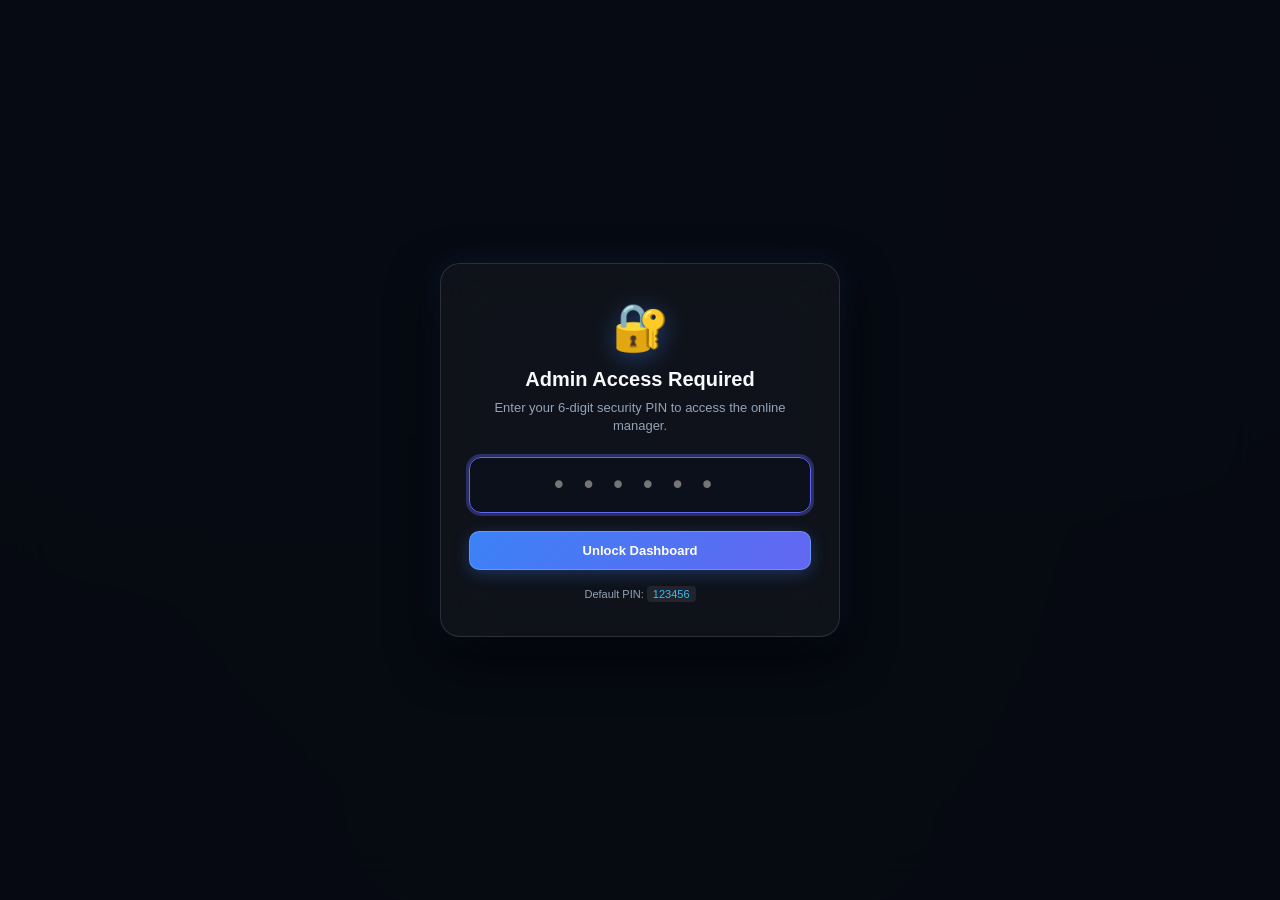
<file: index.html>
<!DOCTYPE html>
<html lang="en">
<head>
  <meta charset="UTF-8">
  <meta name="viewport" content="width=device-width, initial-scale=1.0">
  <title>Cloud License & User Manager</title>
  <link rel="icon" type="image/png" href="icons/icon48.png">
  <style>
    :root {
      --bg: #070a12;
      --card-bg: rgba(255, 255, 255, 0.035);
      --card-border: rgba(255, 255, 255, 0.08);
      --border-hover: rgba(255, 255, 255, 0.18);
      --accent: #3b82f6;
      --accent-gradient: linear-gradient(135deg, #3b82f6, #6366f1);
      --success-gradient: linear-gradient(135deg, #10b981, #059669);
      --danger-gradient: linear-gradient(135deg, #ef4444, #dc2626);
      --text: #f8fafc;
      --text-muted: #94a3b8;
      --success: #10b981;
      --danger: #ef4444;
      --warning: #f59e0b;
    }
    * {
      box-sizing: border-box;
      margin: 0;
      padding: 0;
      font-family: -apple-system, BlinkMacSystemFont, "Segoe UI", Roboto, Inter, Helvetica, Arial, sans-serif;
    }
    body {
      background-color: var(--bg);
      background-image: 
        radial-gradient(circle at 15% 15%, rgba(59, 130, 246, 0.15) 0%, transparent 50%),
        radial-gradient(circle at 85% 20%, rgba(99, 102, 241, 0.12) 0%, transparent 50%),
        radial-gradient(circle at 50% 85%, rgba(16, 185, 129, 0.08) 0%, transparent 50%);
      color: var(--text);
      min-height: 100vh;
      display: flex;
      flex-direction: column;
      padding: 24px 16px;
    }

    /* Lock Screen Overlay */
    #lock-screen {
      position: fixed;
      inset: 0;
      background: rgba(7, 10, 18, 0.94);
      backdrop-filter: blur(25px);
      -webkit-backdrop-filter: blur(25px);
      z-index: 9999;
      display: flex;
      align-items: center;
      justify-content: center;
      padding: 20px;
    }
    .lock-card {
      background: rgba(255, 255, 255, 0.04);
      backdrop-filter: blur(24px);
      -webkit-backdrop-filter: blur(24px);
      border: 1px solid rgba(255, 255, 255, 0.12);
      border-radius: 20px;
      padding: 36px 28px;
      width: 100%;
      max-width: 400px;
      text-align: center;
      box-shadow: 0 20px 50px rgba(0, 0, 0, 0.7), 0 0 30px rgba(59, 130, 246, 0.15);
    }
    .lock-icon {
      font-size: 46px;
      margin-bottom: 14px;
      display: inline-block;
      filter: drop-shadow(0 4px 12px rgba(59, 130, 246, 0.4));
    }
    .pin-input {
      letter-spacing: 14px;
      font-size: 26px;
      text-align: center;
      font-family: monospace;
      margin: 22px 0 18px 0;
      padding: 12px;
      width: 100%;
      background: rgba(11, 15, 25, 0.8);
      border: 1px solid rgba(255, 255, 255, 0.15);
      border-radius: 12px;
      color: #fff;
      outline: none;
      transition: all 0.25s ease;
    }
    .pin-input:focus {
      border-color: #6366f1;
      box-shadow: 0 0 0 3px rgba(99, 102, 241, 0.35);
    }

    /* Main Container */
    .container {
      max-width: 1400px;
      margin: 0 auto;
      width: 96%;
      padding: 0 12px;
      flex: 1;
    }

    header {
      display: flex;
      justify-content: space-between;
      align-items: center;
      margin-bottom: 24px;
      padding-bottom: 18px;
      border-bottom: 1px solid rgba(255, 255, 255, 0.08);
      flex-wrap: wrap;
      gap: 14px;
    }
    .header-title-wrap h1 {
      font-size: 24px;
      font-weight: 700;
      letter-spacing: -0.3px;
      display: flex;
      align-items: center;
      gap: 10px;
      background: linear-gradient(to right, #ffffff, #cbd5e1);
      -webkit-background-clip: text;
      -webkit-text-fill-color: transparent;
    }
    .subtitle {
      font-size: 13px;
      color: var(--text-muted);
      margin-top: 4px;
    }
    .header-actions {
      display: flex;
      align-items: center;
      gap: 10px;
      flex-wrap: wrap;
    }

    /* Cloud Target Banner - Ultra Modern */
    .cloud-target-bar {
      background: rgba(15, 23, 42, 0.65);
      backdrop-filter: blur(20px);
      -webkit-backdrop-filter: blur(20px);
      border: 1px solid rgba(255, 255, 255, 0.08);
      border-radius: 14px;
      padding: 12px 18px;
      margin-bottom: 24px;
      display: flex;
      justify-content: space-between;
      align-items: center;
      flex-wrap: wrap;
      gap: 12px;
      box-shadow: 0 4px 20px rgba(0, 0, 0, 0.25);
    }
    .cloud-target-left {
      display: flex;
      align-items: center;
      gap: 10px;
      flex-wrap: wrap;
      font-size: 13px;
    }
    .cloud-tag {
      display: inline-flex;
      align-items: center;
      gap: 6px;
      background: rgba(59, 130, 246, 0.15);
      color: #60a5fa;
      border: 1px solid rgba(59, 130, 246, 0.3);
      padding: 4px 10px;
      border-radius: 7px;
      font-size: 11px;
      font-weight: 700;
      text-transform: uppercase;
      letter-spacing: 0.5px;
    }
    .cloud-meta {
      color: #cbd5e1;
      font-size: 13px;
      display: flex;
      align-items: center;
      gap: 6px;
      flex-wrap: wrap;
    }
    .cloud-chip {
      background: rgba(255, 255, 255, 0.06);
      border: 1px solid rgba(255, 255, 255, 0.1);
      padding: 2px 8px;
      border-radius: 6px;
      color: #38bdf8;
      font-family: monospace;
      font-size: 12px;
    }

    /* Stats Row - Modern Glass */
    .stats-row {
      display: grid;
      grid-template-columns: repeat(auto-fit, minmax(220px, 1fr));
      gap: 16px;
      margin-bottom: 24px;
    }
    .stat-card {
      background: rgba(255, 255, 255, 0.035);
      backdrop-filter: blur(20px);
      -webkit-backdrop-filter: blur(20px);
      border: 1px solid rgba(255, 255, 255, 0.08);
      border-radius: 16px;
      padding: 18px 20px;
      box-shadow: 0 8px 30px rgba(0, 0, 0, 0.25);
      position: relative;
      overflow: hidden;
      transition: all 0.25s ease;
    }
    .stat-card:hover {
      border-color: rgba(255, 255, 255, 0.18);
      transform: translateY(-2px);
    }
    .stat-card::before {
      content: "";
      position: absolute;
      top: 0;
      left: 0;
      right: 0;
      height: 2px;
      background: var(--accent-gradient);
    }
    .stat-card.stat-success::before { background: var(--success-gradient); }
    .stat-card.stat-danger::before { background: var(--danger-gradient); }

    .stat-title {
      font-size: 11px;
      color: var(--text-muted);
      text-transform: uppercase;
      font-weight: 700;
      letter-spacing: 0.6px;
    }
    .stat-num {
      font-size: 28px;
      font-weight: 800;
      margin-top: 6px;
      letter-spacing: -0.5px;
    }
    .stat-num.active { color: #34d399; text-shadow: 0 0 20px rgba(52, 211, 153, 0.4); }
    .stat-num.expired { color: #f87171; text-shadow: 0 0 20px rgba(248, 113, 113, 0.4); }
    .stat-num.total { color: #60a5fa; text-shadow: 0 0 20px rgba(96, 165, 250, 0.4); }

    /* Layout Grid */
    .grid-2 {
      display: grid;
      grid-template-columns: 340px 1fr;
      gap: 22px;
    }
    @media (max-width: 980px) {
      .grid-2 { grid-template-columns: 1fr; }
    }

    /* Cards */
    .card {
      background: rgba(255, 255, 255, 0.035);
      backdrop-filter: blur(20px);
      -webkit-backdrop-filter: blur(20px);
      border: 1px solid rgba(255, 255, 255, 0.08);
      border-radius: 16px;
      padding: 22px;
      margin-bottom: 20px;
      box-shadow: 0 8px 32px rgba(0, 0, 0, 0.3);
    }
    .card-title {
      font-size: 15px;
      font-weight: 700;
      margin-bottom: 16px;
      display: flex;
      align-items: center;
      justify-content: space-between;
      color: #f1f5f9;
    }

    .form-group {
      margin-bottom: 16px;
    }
    label {
      display: block;
      font-size: 12px;
      font-weight: 600;
      color: #cbd5e1;
      margin-bottom: 6px;
    }
    input, select {
      width: 100%;
      background: rgba(11, 15, 25, 0.7);
      border: 1px solid rgba(255, 255, 255, 0.1);
      border-radius: 10px;
      padding: 11px 14px;
      color: #fff;
      font-size: 13px;
      outline: none;
      backdrop-filter: blur(10px);
      transition: all 0.2s ease;
    }
    input:focus, select:focus {
      border-color: #6366f1;
      box-shadow: 0 0 0 2px rgba(99, 102, 241, 0.3);
    }

    /* Modern Glass Buttons */
    .btn {
      background: var(--accent-gradient);
      color: #fff;
      border: 1px solid rgba(255, 255, 255, 0.2);
      padding: 11px 18px;
      border-radius: 10px;
      font-size: 13px;
      font-weight: 600;
      cursor: pointer;
      width: 100%;
      transition: all 0.2s cubic-bezier(0.4, 0, 0.2, 1);
      display: inline-flex;
      align-items: center;
      justify-content: center;
      gap: 8px;
      box-shadow: 0 4px 16px rgba(59, 130, 246, 0.3);
    }
    .btn:hover {
      box-shadow: 0 6px 22px rgba(59, 130, 246, 0.45);
      transform: translateY(-1px);
    }
    .btn:active { transform: translateY(0); }

    .btn-success {
      background: var(--success-gradient) !important;
      border-color: rgba(52, 211, 153, 0.3) !important;
      box-shadow: 0 4px 16px rgba(16, 185, 129, 0.3) !important;
    }
    .btn-success:hover {
      box-shadow: 0 6px 22px rgba(16, 185, 129, 0.45) !important;
    }

    .btn-secondary {
      background: rgba(255, 255, 255, 0.06) !important;
      color: #f1f5f9 !important;
      border: 1px solid rgba(255, 255, 255, 0.12) !important;
      box-shadow: none !important;
    }
    .btn-secondary:hover {
      background: rgba(255, 255, 255, 0.12) !important;
      border-color: rgba(255, 255, 255, 0.2) !important;
    }

    .btn-sm {
      padding: 6px 11px;
      font-size: 11px;
      width: auto;
      border-radius: 7px;
      white-space: nowrap;
    }
    .btn-danger {
      background: rgba(239, 68, 68, 0.18);
      color: #f87171;
      border: 1px solid rgba(239, 68, 68, 0.35);
      padding: 6px 11px;
      font-size: 11px;
      border-radius: 7px;
      width: auto;
      cursor: pointer;
      font-weight: 600;
      white-space: nowrap;
      transition: all 0.2s;
    }
    .btn-danger:hover {
      background: rgba(239, 68, 68, 0.35);
      transform: translateY(-1px);
    }

    /* Modern SaaS Data Table */
    .table-wrapper {
      overflow-x: auto;
      border-radius: 12px;
      border: 1px solid rgba(255, 255, 255, 0.08);
      background: rgba(11, 15, 25, 0.4);
    }
    table {
      width: 100%;
      min-width: 760px;
      border-collapse: collapse;
      font-size: 13px;
    }
    th {
      background: rgba(255, 255, 255, 0.03);
      color: #94a3b8;
      font-weight: 700;
      text-transform: uppercase;
      font-size: 11px;
      letter-spacing: 0.8px;
      padding: 14px 16px;
      text-align: left;
      vertical-align: middle;
      border-bottom: 1px solid rgba(255, 255, 255, 0.08);
      white-space: nowrap !important;
    }
    td {
      padding: 14px 16px;
      text-align: left;
      vertical-align: middle;
      border-bottom: 1px solid rgba(255, 255, 255, 0.05);
      white-space: nowrap !important;
      color: #e2e8f0;
    }
    tbody tr {
      transition: background 0.15s ease;
    }
    tbody tr:hover {
      background: rgba(255, 255, 255, 0.035);
    }
    tbody tr:last-child td {
      border-bottom: none;
    }

    /* User cell with icon */
    .user-cell {
      display: flex;
      align-items: center;
      gap: 10px;
      font-weight: 700;
      color: #f8fafc;
    }
    .user-avatar {
      width: 28px;
      height: 28px;
      border-radius: 8px;
      background: linear-gradient(135deg, #3b82f6, #6366f1);
      display: inline-flex;
      align-items: center;
      justify-content: center;
      font-size: 13px;
      color: #fff;
      flex-shrink: 0;
      box-shadow: 0 2px 8px rgba(59, 130, 246, 0.3);
    }

    /* Device ID Chip */
    .dev-chip {
      background: rgba(15, 23, 42, 0.85);
      border: 1px solid rgba(255, 255, 255, 0.12);
      padding: 6px 10px;
      border-radius: 8px;
      font-family: monospace;
      font-size: 12px;
      cursor: pointer;
      color: #e2e8f0;
      display: inline-flex;
      align-items: center;
      gap: 8px;
      transition: all 0.2s ease;
      user-select: none;
      white-space: nowrap !important;
    }
    .dev-chip:hover {
      border-color: #3b82f6;
      background: rgba(59, 130, 246, 0.18);
      color: #93c5fd;
      transform: translateY(-1px);
    }
    .dev-chip .copy-hint {
      font-size: 11px;
      opacity: 0.6;
    }
    .dev-chip:hover .copy-hint {
      opacity: 1;
    }

    /* Modern Status Pills */
    .status-pill {
      display: inline-flex;
      align-items: center;
      gap: 6px;
      padding: 5px 12px;
      border-radius: 999px;
      font-size: 11px;
      font-weight: 700;
      letter-spacing: 0.3px;
      white-space: nowrap !important;
      line-height: 1.2;
    }
    .status-pill.active {
      background: rgba(16, 185, 129, 0.15);
      color: #34d399;
      border: 1px solid rgba(52, 211, 153, 0.3);
      box-shadow: 0 0 12px rgba(16, 185, 129, 0.15);
    }
    .status-pill.blocked {
      background: rgba(239, 68, 68, 0.15);
      color: #f87171;
      border: 1px solid rgba(248, 113, 113, 0.3);
      box-shadow: 0 0 12px rgba(239, 68, 68, 0.15);
    }
    .status-pill.expired {
      background: rgba(148, 163, 184, 0.15);
      color: #cbd5e1;
      border: 1px solid rgba(148, 163, 184, 0.25);
    }
    .pill-dot {
      width: 6px;
      height: 6px;
      border-radius: 50%;
      display: inline-block;
    }
    .status-pill.active .pill-dot { background: #34d399; box-shadow: 0 0 6px #34d399; }
    .status-pill.blocked .pill-dot { background: #f87171; box-shadow: 0 0 6px #f87171; }
    .status-pill.expired .pill-dot { background: #94a3b8; }

    /* Days Left Badge */
    .days-badge {
      font-weight: 700;
      font-size: 12px;
      white-space: nowrap !important;
    }
    .days-badge.active { color: #34d399; }
    .days-badge.danger { color: #f87171; }

    /* Action Button Group */
    .action-group {
      display: inline-flex;
      align-items: center;
      gap: 8px;
      white-space: nowrap !important;
      justify-content: flex-end;
    }
    .action-btn {
      display: inline-flex;
      align-items: center;
      gap: 6px;
      padding: 6px 12px;
      font-size: 11px;
      font-weight: 600;
      border-radius: 8px;
      cursor: pointer;
      transition: all 0.2s cubic-bezier(0.4, 0, 0.2, 1);
      border: 1px solid transparent;
      white-space: nowrap !important;
      user-select: none;
    }
    .action-btn:hover {
      transform: translateY(-1px);
    }
    .action-btn:active {
      transform: translateY(0);
    }
    .action-btn-edit {
      background: rgba(59, 130, 246, 0.12);
      color: #60a5fa;
      border-color: rgba(59, 130, 246, 0.3);
    }
    .action-btn-edit:hover {
      background: rgba(59, 130, 246, 0.25);
      border-color: rgba(59, 130, 246, 0.5);
      color: #93c5fd;
      box-shadow: 0 2px 10px rgba(59, 130, 246, 0.25);
    }
    .action-btn-block {
      background: rgba(245, 158, 11, 0.12);
      color: #fbbf24;
      border-color: rgba(245, 158, 11, 0.3);
    }
    .action-btn-block:hover {
      background: rgba(245, 158, 11, 0.22);
      border-color: rgba(245, 158, 11, 0.5);
      box-shadow: 0 2px 10px rgba(245, 158, 11, 0.2);
    }
    .action-btn-unblock {
      background: rgba(16, 185, 129, 0.15);
      color: #34d399;
      border-color: rgba(52, 211, 153, 0.35);
    }
    .action-btn-unblock:hover {
      background: rgba(16, 185, 129, 0.25);
      border-color: rgba(52, 211, 153, 0.6);
      box-shadow: 0 2px 10px rgba(16, 185, 129, 0.3);
    }
    .action-btn-delete {
      background: rgba(239, 68, 68, 0.12);
      color: #f87171;
      border-color: rgba(239, 68, 68, 0.3);
    }
    .action-btn-delete:hover {
      background: rgba(239, 68, 68, 0.25);
      border-color: rgba(239, 68, 68, 0.5);
      color: #fca5a5;
      box-shadow: 0 2px 10px rgba(239, 68, 68, 0.25);
    }

    /* Header Count & Search */
    .table-header-flex {
      display: flex;
      justify-content: space-between;
      align-items: center;
      margin-bottom: 16px;
      flex-wrap: wrap;
      gap: 12px;
    }
    .count-chip {
      background: rgba(255, 255, 255, 0.08);
      color: #94a3b8;
      font-size: 11px;
      font-weight: 600;
      padding: 3px 9px;
      border-radius: 6px;
      border: 1px solid rgba(255, 255, 255, 0.08);
    }
    .table-search-input {
      background: rgba(11, 15, 25, 0.6);
      border: 1px solid rgba(255, 255, 255, 0.1);
      padding: 7px 12px;
      border-radius: 8px;
      font-size: 12px;
      color: #fff;
      outline: none;
      width: 210px;
      transition: all 0.2s;
    }
    .table-search-input:focus {
      border-color: #6366f1;
      box-shadow: 0 0 0 2px rgba(99, 102, 241, 0.25);
      width: 250px;
    }

    .status-indicator {
      display: inline-flex;
      align-items: center;
      gap: 8px;
      font-size: 12px;
      font-weight: 600;
      padding: 6px 12px;
      border-radius: 999px;
      background: rgba(255, 255, 255, 0.05);
      border: 1px solid rgba(255, 255, 255, 0.08);
      backdrop-filter: blur(10px);
    }
    .status-dot {
      width: 8px;
      height: 8px;
      border-radius: 50%;
      background: var(--success);
      box-shadow: 0 0 8px var(--success);
    }
    .status-dot.syncing { background: var(--warning); box-shadow: 0 0 8px var(--warning); }
    .status-dot.error { background: var(--danger); box-shadow: 0 0 8px var(--danger); }
  </style>
</head>
<body>

<!-- 6-Digit PIN Security Lock Screen -->
<div id="lock-screen">
  <div class="lock-card">
    <div class="lock-icon">🔐</div>
    <h2 style="font-size: 20px; font-weight: 700;">Admin Access Required</h2>
    <p style="font-size: 13px; color: var(--text-muted); margin-top: 8px; line-height: 1.4;">
      Enter your 6-digit security PIN to access the online manager.
    </p>

    <input type="password" id="input-pin" class="pin-input" maxlength="6" placeholder="••••••" autofocus autocomplete="off">
    <button id="btn-unlock" class="btn">Unlock Dashboard</button>
    <div id="pin-error" style="color: var(--danger); font-size: 12px; margin-top: 12px; display: none; font-weight: 600;">
      ❌ Incorrect 6-digit PIN!
    </div>
    <div style="font-size: 11px; color: var(--text-muted); margin-top: 18px;">
      Default PIN: <code style="background: rgba(255,255,255,0.08); padding: 2px 6px; border-radius: 4px; color: #38bdf8;">123456</code>
    </div>
  </div>
</div>

<!-- Main Admin Dashboard -->
<div class="container" id="admin-dashboard" style="display: none;">
  <header>
    <div class="header-title-wrap">
      <h1><img src="icons/icon48.png" alt="Logo" style="width: 32px; height: 32px; border-radius: 8px; box-shadow: 0 4px 14px rgba(59, 130, 246, 0.4);"> Cloud License & User Manager</h1>
      <div class="subtitle">Online central management • Syncs instantly with GitHub</div>
    </div>
    <div class="header-actions">
      <div class="status-indicator">
        <span id="sync-dot" class="status-dot"></span>
        <span id="sync-text">Connected to GitHub</span>
      </div>
      <button id="btn-settings" class="btn btn-secondary btn-sm">⚙️ GitHub & PIN Settings</button>
      <button id="btn-lock" class="btn btn-danger btn-sm">🔒 Lock</button>
    </div>
  </header>

  <!-- Cloud Target Banner - Ultra Modern -->
  <div class="cloud-target-bar">
    <div class="cloud-target-left">
      <span class="cloud-tag">⚡ Cloud Sync</span>
      <div class="cloud-meta">
        <span>Repository: <b style="color: #f8fafc;">smrkarim555/auto-captcha-solver</b></span>
        <span style="color: #64748b;">•</span>
        <span>Branch: <code class="cloud-chip">main</code></span>
        <span style="color: #64748b;">•</span>
        <span>Target: <code class="cloud-chip">licenses.json</code></span>
      </div>
    </div>
    <button id="btn-refresh-remote" class="btn btn-secondary btn-sm" title="Reload live data from GitHub API">
      <span>🔄</span> <span>Fetch Live Data</span>
    </button>
  </div>

  <!-- Stats Row -->
  <div class="stats-row">
    <div class="stat-card">
      <div class="stat-title">Total Registered</div>
      <div id="stat-total" class="stat-num total">0</div>
    </div>
    <div class="stat-card stat-success">
      <div class="stat-title">Active Subscriptions</div>
      <div id="stat-active" class="stat-num active">0</div>
    </div>
    <div class="stat-card stat-danger">
      <div class="stat-title">Expired / Blocked</div>
      <div id="stat-expired" class="stat-num expired">0</div>
    </div>
  </div>

  <div class="grid-2">
    <!-- Left Column: Add / Renew Form -->
    <div>
      <div class="card">
        <div class="card-title">
          <span>➕ Add / Renew User</span>
        </div>
        <form id="license-form">
          <div class="form-group">
            <label>User Name / Reference</label>
            <input type="text" id="user-name" placeholder="e.g. John Doe" required>
          </div>

          <div class="form-group">
            <label>Device ID (from Extension)</label>
            <input type="text" id="device-id" placeholder="e.g. DEV-9B4F82C10AD5" required>
          </div>

          <div class="form-group">
            <label>Subscription Duration</label>
            <select id="duration-select">
              <option value="7">7 Days (Trial)</option>
              <option value="15">15 Days</option>
              <option value="30" selected>1 Month (30 Days)</option>
              <option value="90">3 Months (90 Days)</option>
              <option value="180">6 Months (180 Days)</option>
              <option value="365">1 Year (365 Days)</option>
              <option value="custom">⚙️ Custom Days (Specify)...</option>
            </select>
          </div>

          <div class="form-group" id="custom-days-container" style="display: none;">
            <label>Enter Custom Days</label>
            <input type="number" id="custom-days-input" min="1" max="3650" placeholder="e.g. 5 or 12">
          </div>

          <button type="submit" id="btn-submit-save" class="btn btn-success">
            ☁️ Save & Push to GitHub
          </button>
        </form>
      </div>

      <!-- Settings Card (Collapsible) -->
      <div class="card" id="settings-card" style="display: none;">
        <div class="card-title">
          <span>⚙️ Configuration & Security</span>
          <button id="btn-close-settings" class="btn-sm btn-secondary">✕ Close</button>
        </div>
        <div class="form-group">
          <label>GitHub Personal Access Token (PAT)</label>
          <input type="password" id="input-gh-token" placeholder="ghp_xxxxxxxxxxxxxxxxxxxx">
          <div style="font-size: 11px; color: var(--text-muted); margin-top: 4px;">
            Required to push changes directly to GitHub without terminal.
            <a href="https://github.com/settings/tokens/new?scopes=repo&description=LicenseAdmin" target="_blank" style="color: #38bdf8;">Create classic token (repo scope) ↗</a>
          </div>
        </div>
        <div class="form-group">
          <label>Change 6-Digit Admin PIN</label>
          <input type="password" id="input-new-pin" maxlength="6" placeholder="Enter new 6-digit PIN">
        </div>
        <button id="btn-save-settings" class="btn btn-primary">Save Settings</button>
      </div>

      <!-- Manual Backup Options -->
      <div class="card">
        <div class="card-title">
          <span>📦 Offline / Manual Backup</span>
        </div>
        <div style="display: flex; flex-direction: column; gap: 8px;">
          <button id="btn-download-json" class="btn btn-secondary">📥 Download licenses.json</button>
          <button id="btn-copy-json" class="btn btn-secondary">📋 Copy JSON to Clipboard</button>
        </div>
      </div>
    </div>

    <!-- Right Column: User Management Table -->
    <div>
      <div class="card">
        <div class="table-header-flex">
          <div style="display: flex; align-items: center; gap: 10px;">
            <span style="font-size: 15px; font-weight: 700; color: #f1f5f9;">👥 Registered Devices & Licenses</span>
            <span id="stat-count-chip" class="count-chip">0 Devices</span>
          </div>
          <div>
            <input type="text" id="table-search" class="table-search-input" placeholder="🔍 Filter devices or users...">
          </div>
        </div>
        <div class="table-wrapper">
          <table>
            <thead>
              <tr>
                <th style="width: 14%;">USER</th>
                <th style="width: 25%;">DEVICE ID</th>
                <th style="width: 15%;">EXPIRES ON</th>
                <th style="width: 12%;">TIME LEFT</th>
                <th style="width: 14%;">STATUS</th>
                <th style="width: 20%; text-align: right;">ACTIONS</th>
              </tr>
            </thead>
            <tbody id="user-table-body">
              <tr>
                <td colspan="6" style="text-align: center; color: var(--text-muted); padding: 30px;">
                  Loading live data from GitHub...
                </td>
              </tr>
            </tbody>
          </table>
        </div>
      </div>
    </div>
  </div>
</div>

<script>
  // Configuration constants
  const GH_OWNER = "smrkarim555";
  const GH_REPO = "auto-captcha-solver";
  const GH_FILE = "licenses.json";
  const PIN_KEY = "admin_pin_code_v1";
  const TOKEN_KEY = "admin_gh_token_v1";
  const RAW_URL = `https://raw.githubusercontent.com/${GH_OWNER}/${GH_REPO}/main/${GH_FILE}`;

  let currentFileSha = "";
  let licensesDb = {};

  // --- PIN Authentication ---
  function getAdminPin() {
    return localStorage.getItem(PIN_KEY) || "123456";
  }

  function checkSession() {
    if (sessionStorage.getItem("admin_unlocked") === "true") {
      unlockDashboard();
    }
  }

  function unlockDashboard() {
    document.getElementById("lock-screen").style.display = "none";
    document.getElementById("admin-dashboard").style.display = "block";
    sessionStorage.setItem("admin_unlocked", "true");
    loadSettingsInputs();
    fetchLiveFromGitHub();
  }

  document.getElementById("btn-unlock").addEventListener("click", () => {
    const entered = document.getElementById("input-pin").value.trim();
    if (entered === getAdminPin()) {
      document.getElementById("pin-error").style.display = "none";
      unlockDashboard();
    } else {
      document.getElementById("pin-error").style.display = "block";
    }
  });

  document.getElementById("input-pin").addEventListener("keyup", (e) => {
    if (e.key === "Enter") document.getElementById("btn-unlock").click();
  });

  document.getElementById("btn-lock").addEventListener("click", () => {
    sessionStorage.removeItem("admin_unlocked");
    document.getElementById("admin-dashboard").style.display = "none";
    document.getElementById("lock-screen").style.display = "flex";
    document.getElementById("input-pin").value = "";
  });

  // --- Settings (Token & PIN) ---
  const settingsCard = document.getElementById("settings-card");
  document.getElementById("btn-settings").addEventListener("click", () => {
    settingsCard.style.display = settingsCard.style.display === "none" ? "block" : "none";
  });
  document.getElementById("btn-close-settings").addEventListener("click", () => {
    settingsCard.style.display = "none";
  });

  function loadSettingsInputs() {
    const token = localStorage.getItem(TOKEN_KEY) || "";
    document.getElementById("input-gh-token").value = token;
  }

  document.getElementById("btn-save-settings").addEventListener("click", () => {
    const token = document.getElementById("input-gh-token").value.trim();
    if (token) localStorage.setItem(TOKEN_KEY, token);

    const newPin = document.getElementById("input-new-pin").value.trim();
    if (newPin) {
      if (newPin.length === 6 && /^\d+$/.test(newPin)) {
        localStorage.setItem(PIN_KEY, newPin);
        alert("✓ 6-Digit PIN successfully updated!");
        document.getElementById("input-new-pin").value = "";
      } else {
        alert("PIN must be exactly 6 numeric digits!");
        return;
      }
    }
    alert("✓ Settings saved!");
    settingsCard.style.display = "none";
  });

  // --- GitHub API Sync ---
  function updateSyncStatus(status, text) {
    const dot = document.getElementById("sync-dot");
    const label = document.getElementById("sync-text");
    dot.className = `status-dot ${status}`;
    label.textContent = text;
  }

  async function fetchLiveFromGitHub() {
    updateSyncStatus("syncing", "Fetching latest data...");
    const token = localStorage.getItem(TOKEN_KEY);

    try {
      // 1. Try GitHub API to get file contents and SHA
      const apiUrl = `https://api.github.com/repos/${GH_OWNER}/${GH_REPO}/contents/${GH_FILE}`;
      const headers = { "Accept": "application/vnd.github.v3+json" };
      if (token) headers["Authorization"] = `token ${token}`;

      const res = await fetch(apiUrl + `?t=${Date.now()}`, { headers });
      if (res.ok) {
        const data = await res.json();
        currentFileSha = data.sha;
        const decodedContent = decodeURIComponent(escape(atob(data.content.replace(/\s/g, ""))));
        const json = JSON.parse(decodedContent);
        licensesDb = json.devices || {};
        renderTable();
        updateSyncStatus("", "Saved to GitHub");
        return;
      }

      // 2. Fallback to Raw URL
      const rawRes = await fetch(RAW_URL + `?t=${Date.now()}`);
      if (rawRes.ok) {
        const json = await rawRes.json();
        licensesDb = json.devices || {};
        renderTable();
        updateSyncStatus("", "Read-only (No Token)");
        return;
      }

      throw new Error("Unable to fetch licenses.json from repository");
    } catch (err) {
      console.warn("Sync error:", err);
      updateSyncStatus("error", "Sync Error: " + err.message);
    }
  }

  document.getElementById("btn-refresh-remote").addEventListener("click", fetchLiveFromGitHub);

  // Push updated licenses to GitHub
  async function pushToGitHub(updatedDevices) {
    const token = localStorage.getItem(TOKEN_KEY);
    if (!token) {
      const ask = confirm("GitHub Personal Access Token is not set!\n\nTo push automatically, add a GitHub Token in '⚙️ GitHub & PIN Settings'.\n\nWould you like to open settings now?");
      if (ask) settingsCard.style.display = "block";
      return false;
    }

    updateSyncStatus("syncing", "Pushing changes to GitHub...");
    const saveBtn = document.getElementById("btn-submit-save");
    saveBtn.disabled = true;
    saveBtn.textContent = "⏳ Committing to GitHub...";

    const contentObj = {
      updatedAt: new Date().toISOString(),
      devices: updatedDevices
    };
    const contentBase64 = btoa(unescape(encodeURIComponent(JSON.stringify(contentObj, null, 2))));

    try {
      // Ensure we have current SHA
      if (!currentFileSha) {
        const headRes = await fetch(`https://api.github.com/repos/${GH_OWNER}/${GH_REPO}/contents/${GH_FILE}`, {
          headers: { "Authorization": `token ${token}` }
        });
        if (headRes.ok) {
          const headData = await headRes.json();
          currentFileSha = headData.sha;
        }
      }

      const putRes = await fetch(`https://api.github.com/repos/${GH_OWNER}/${GH_REPO}/contents/${GH_FILE}`, {
        method: "PUT",
        headers: {
          "Authorization": `token ${token}`,
          "Content-Type": "application/json",
          "Accept": "application/vnd.github.v3+json"
        },
        body: JSON.stringify({
          message: `Update licenses: ${new Date().toLocaleDateString()}`,
          content: contentBase64,
          sha: currentFileSha
        })
      });

      const putData = await putRes.json();
      if (!putRes.ok) {
        throw new Error(putData.message || "Failed to push to GitHub");
      }

      currentFileSha = putData.content.sha;
      updateSyncStatus("", "Saved to GitHub");
      saveBtn.disabled = false;
      saveBtn.textContent = "☁️ Save & Push to GitHub";
      return true;
    } catch (err) {
      alert(`❌ Failed to push to GitHub: ${err.message}\nMake sure your token has 'repo' permissions.`);
      updateSyncStatus("error", "Push Failed");
      saveBtn.disabled = false;
      saveBtn.textContent = "☁️ Save & Push to GitHub";
      return false;
    }
  }

  // --- Render Table & Stats ---
  function renderTable() {
    const tbody = document.getElementById("user-table-body");
    tbody.innerHTML = "";

    const now = Date.now();
    let total = 0;
    let activeCount = 0;
    let expiredCount = 0;

    const deviceKeys = Object.keys(licensesDb);
    total = deviceKeys.length;

    const searchQuery = (document.getElementById("table-search")?.value || "").trim().toLowerCase();

    const filteredKeys = deviceKeys.filter((devId) => {
      if (!searchQuery) return true;
      const u = licensesDb[devId] || {};
      const name = (u.name || "").toLowerCase();
      const id = devId.toLowerCase();
      return name.includes(searchQuery) || id.includes(searchQuery);
    });

    if (deviceKeys.length === 0) {
      tbody.innerHTML = `<tr><td colspan="6" style="text-align: center; color: var(--text-muted); padding: 32px;">No registered devices found. Add one from the form.</td></tr>`;
    } else if (filteredKeys.length === 0) {
      tbody.innerHTML = `<tr><td colspan="6" style="text-align: center; color: var(--text-muted); padding: 32px;">No devices matching "${escapeHtml(searchQuery)}".</td></tr>`;
    }

    // Update global stat counts
    deviceKeys.forEach((devId) => {
      const u = licensesDb[devId];
      const expiry = new Date(u.expiryDate).getTime();
      const diffDays = Math.ceil((expiry - now) / (1000 * 60 * 60 * 24));
      const isBlocked = u.status === "blocked";
      const isActive = !isBlocked && diffDays > 0;
      if (isBlocked || !isActive) {
        expiredCount++;
      } else {
        activeCount++;
      }
    });

    // Render filtered rows
    filteredKeys.forEach((devId) => {
      const u = licensesDb[devId];
      const expiry = new Date(u.expiryDate).getTime();
      const diffDays = Math.ceil((expiry - now) / (1000 * 60 * 60 * 24));
      const isBlocked = u.status === "blocked";
      const isActive = !isBlocked && diffDays > 0;

      let statusBadgeHtml = "";
      if (isBlocked) {
        statusBadgeHtml = `<span class="status-pill blocked"><span class="pill-dot"></span><span>Blocked</span></span>`;
      } else if (isActive) {
        statusBadgeHtml = `<span class="status-pill active"><span class="pill-dot"></span><span>Active</span></span>`;
      } else {
        statusBadgeHtml = `<span class="status-pill expired"><span class="pill-dot"></span><span>Expired</span></span>`;
      }

      const blockBtnHtml = isBlocked
        ? `<button class="action-btn action-btn-unblock" onclick="toggleBlockUser('${devId}')" title="Unblock user access"><span>✅</span> <span>Unblock</span></button>`
        : `<button class="action-btn action-btn-block" onclick="toggleBlockUser('${devId}')" title="Block user access"><span>🚫</span> <span>Block</span></button>`;

      const tr = document.createElement("tr");
      tr.innerHTML = `
        <td>
          <div class="user-cell">
            <div class="user-avatar">${escapeHtml((u.name || "U").charAt(0).toUpperCase())}</div>
            <span style="font-weight: 700; color: #f8fafc;">${escapeHtml(u.name || "Unknown")}</span>
          </div>
        </td>
        <td>
          <div class="dev-chip" title="Click to copy Device ID" onclick="navigator.clipboard.writeText('${devId}'); alert('Copied: ${devId}')">
            <span>${devId}</span>
            <span class="copy-hint">📋</span>
          </div>
        </td>
        <td style="color: #cbd5e1; font-weight: 500;">
          ${new Date(u.expiryDate).toLocaleDateString(undefined, { year: 'numeric', month: 'short', day: 'numeric' })}
        </td>
        <td>
          <span class="days-badge ${isBlocked ? 'danger' : (isActive ? 'active' : 'danger')}">
            ${isBlocked ? 'Blocked' : (diffDays > 0 ? diffDays + ' Days' : '0 Days')}
          </span>
        </td>
        <td>${statusBadgeHtml}</td>
        <td>
          <div class="action-group">
            <button class="action-btn action-btn-edit" onclick="editUserDays('${devId}')" title="Adjust subscription days">
              <span>📅</span> <span>Edit Days</span>
            </button>
            ${blockBtnHtml}
            <button class="action-btn action-btn-delete" onclick="deleteUser('${devId}')" title="Delete device permanently">
              <span>🗑️</span> <span>Delete</span>
            </button>
          </div>
        </td>
      `;
      tbody.appendChild(tr);
    });

    document.getElementById("stat-total").textContent = total;
    document.getElementById("stat-active").textContent = activeCount;
    document.getElementById("stat-expired").textContent = expiredCount;
    const countChip = document.getElementById("stat-count-chip");
    if (countChip) {
      countChip.textContent = `${total} ${total === 1 ? 'Device' : 'Devices'}`;
    }
  }

  // Live search listener
  const searchInput = document.getElementById("table-search");
  if (searchInput) {
    searchInput.addEventListener("input", renderTable);
  }

  // Duration select custom toggle
  const durationSelect = document.getElementById("duration-select");
  const customDaysContainer = document.getElementById("custom-days-container");
  if (durationSelect && customDaysContainer) {
    durationSelect.addEventListener("change", () => {
      if (durationSelect.value === "custom") {
        customDaysContainer.style.display = "block";
        document.getElementById("custom-days-input").focus();
      } else {
        customDaysContainer.style.display = "none";
      }
    });
  }

  // Form Submit: Save User
  document.getElementById("license-form").addEventListener("submit", async (e) => {
    e.preventDefault();
    const name = document.getElementById("user-name").value.trim();
    const rawDeviceId = document.getElementById("device-id").value.trim();
    const deviceId = rawDeviceId.replace(/[\s]/g, "").toUpperCase();

    let durationDays = 30;
    if (durationSelect.value === "custom") {
      const customVal = parseInt(document.getElementById("custom-days-input").value);
      if (!customVal || customVal < 1) {
        alert("Please enter a valid number of days (at least 1)!");
        return;
      }
      durationDays = customVal;
    } else {
      durationDays = parseInt(durationSelect.value);
    }

    if (!deviceId) return;

    const now = Date.now();
    const expiryTimestamp = now + (durationDays * 24 * 60 * 60 * 1000);

    licensesDb[deviceId] = {
      name: name,
      createdAt: new Date(now).toISOString(),
      expiryDate: new Date(expiryTimestamp).toISOString(),
      status: "active",
      planDays: durationDays
    };

    renderTable();

    const pushed = await pushToGitHub(licensesDb);
    if (pushed) {
      alert(`✅ Subscription saved and published directly to GitHub for ${name} (${durationDays} days)!`);
      document.getElementById("user-name").value = "";
      document.getElementById("device-id").value = "";
      if (customDaysContainer) customDaysContainer.style.display = "none";
      durationSelect.value = "30";
    }
  });

  window.toggleBlockUser = async function(devId) {
    if (!licensesDb[devId]) return;
    const isCurrentlyBlocked = licensesDb[devId].status === "blocked";
    const newStatus = isCurrentlyBlocked ? "active" : "blocked";
    licensesDb[devId].status = newStatus;
    renderTable();
    const pushed = await pushToGitHub(licensesDb);
    if (pushed) {
      alert(`✓ Device ${devId} is now ${newStatus.toUpperCase()} on GitHub!`);
    }
  };

  window.editUserDays = async function(devId) {
    const user = licensesDb[devId];
    if (!user) return;

    const currentDiff = Math.max(0, Math.ceil((new Date(user.expiryDate).getTime() - Date.now()) / (1000 * 60 * 60 * 24)));
    const input = prompt(`Enter new number of validity days from today for "${user.name || devId}":\n(Currently: ${currentDiff} days remaining)`, currentDiff || "7");

    if (input === null) return; // Cancelled
    const days = parseInt(input.trim());
    if (isNaN(days) || days < 0) {
      alert("Please enter a valid positive number of days (e.g. 7, 15, 30)!");
      return;
    }

    const now = Date.now();
    const expiryTimestamp = now + (days * 24 * 60 * 60 * 1000);
    licensesDb[devId].expiryDate = new Date(expiryTimestamp).toISOString();
    licensesDb[devId].planDays = days;
    if (licensesDb[devId].status === "blocked") {
      const unblock = confirm("This device is currently blocked. Would you like to unblock it now?");
      if (unblock) licensesDb[devId].status = "active";
    } else {
      licensesDb[devId].status = "active";
    }

    renderTable();
    const pushed = await pushToGitHub(licensesDb);
    if (pushed) {
      alert(`✅ Updated! ${user.name || devId} now has ${days} days validity on GitHub.`);
    }
  };

  window.deleteUser = async function(devId) {
    if (confirm(`Are you sure you want to delete ${devId}?`)) {
      delete licensesDb[devId];
      renderTable();
      await pushToGitHub(licensesDb);
    }
  };

  // Manual Backup Exports
  function generateExportJSON() {
    return JSON.stringify({
      updatedAt: new Date().toISOString(),
      devices: licensesDb
    }, null, 2);
  }

  document.getElementById("btn-download-json").addEventListener("click", () => {
    const blob = new Blob([generateExportJSON()], { type: "application/json" });
    const url = URL.createObjectURL(blob);
    const a = document.createElement("a");
    a.href = url;
    a.download = "licenses.json";
    a.click();
    URL.revokeObjectURL(url);
  });

  document.getElementById("btn-copy-json").addEventListener("click", () => {
    navigator.clipboard.writeText(generateExportJSON()).then(() => {
      alert("✓ Complete licenses.json copied to clipboard!");
    });
  });

  function escapeHtml(str) {
    return str.replace(/&/g, "&amp;").replace(/</g, "&lt;").replace(/>/g, "&gt;");
  }

  // Check login state on initial load
  checkSession();
</script>

</body>
</html>
</file>
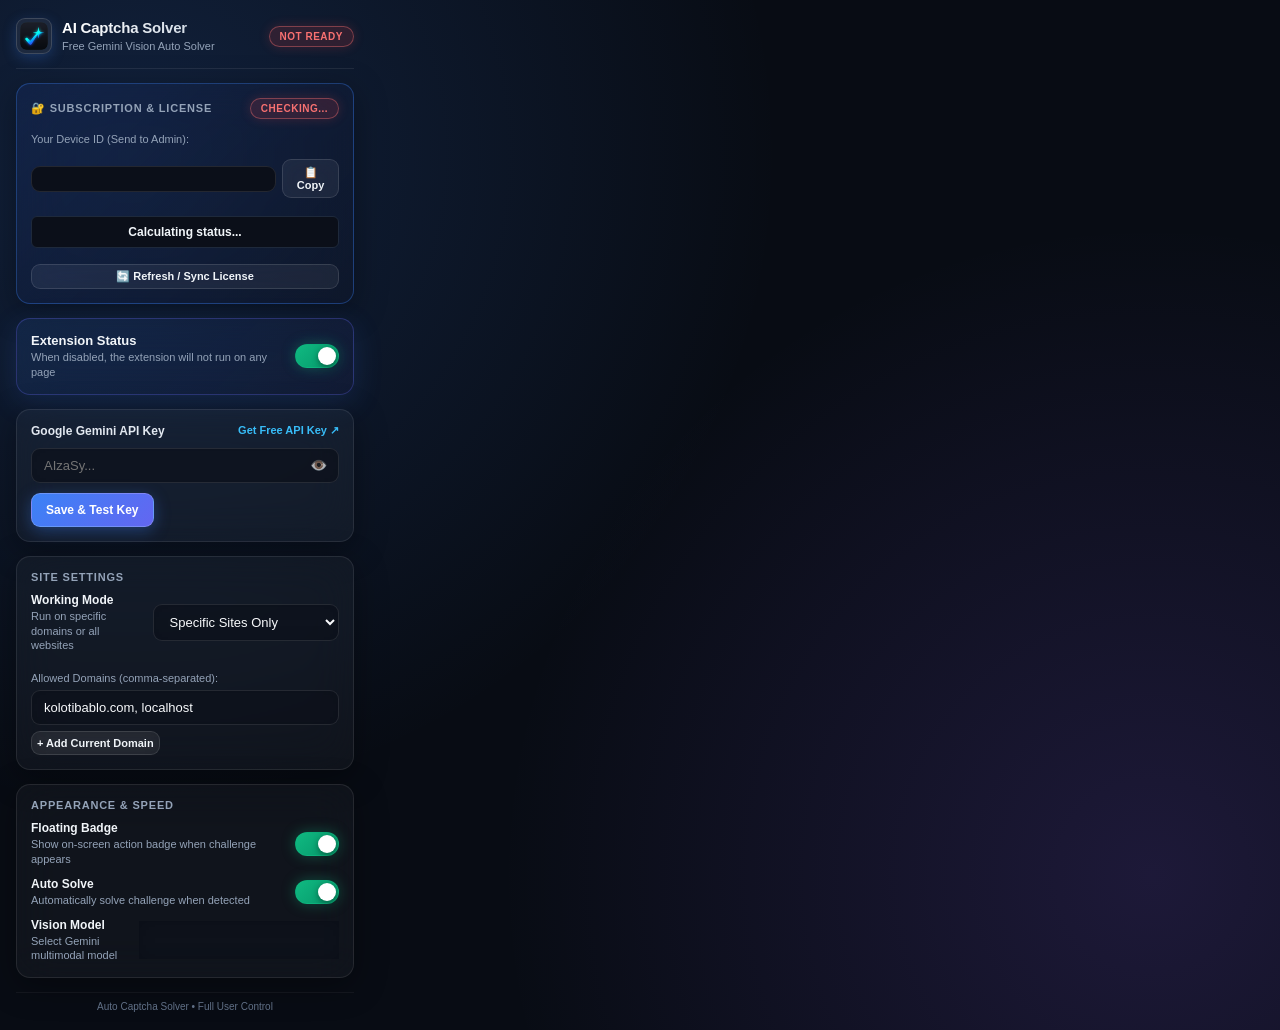
<file: popup.html>
<!DOCTYPE html>
<html lang="en">
<head>
  <meta charset="UTF-8">
  <title>Auto AI Captcha Solver</title>
  <link rel="stylesheet" href="popup.css">
</head>
<body>
  <div class="container">
    <div class="header">
      <div class="logo-title">
        <div class="logo-icon">
          <img src="icons/icon48.png" alt="Logo" style="width: 28px; height: 28px; border-radius: 6px; display: block;">
        </div>
        <div>
          <h2>AI Captcha Solver</h2>
          <span class="subtitle">Free Gemini Vision Auto Solver</span>
        </div>
      </div>
      <div id="status-badge" class="badge-status disconnected">Not Ready</div>
    </div>

    <!-- License & Subscription Card -->
    <div class="card" id="subscription-card" style="border: 1px solid rgba(59, 130, 246, 0.4); background: #131d31;">
      <div class="section-title" style="display: flex; justify-content: space-between; align-items: center;">
        <span>🔐 Subscription & License</span>
        <span id="sub-badge" class="badge-status disconnected" style="font-size: 10px;">Checking...</span>
      </div>

      <div style="font-size: 11px; color: #94a3b8; margin-top: 4px;">Your Device ID (Send to Admin):</div>
      <div style="display: flex; gap: 6px; align-items: center; margin-top: 4px;">
        <input type="text" id="input-device-id" readonly style="font-family: monospace; font-size: 11px; padding: 6px 8px; background: #0b0f19; cursor: pointer;" title="Click to copy">
        <button id="btn-copy-device-id" class="btn btn-secondary" style="font-size: 11px; padding: 6px 10px; width: auto; cursor: pointer;" title="Copy to clipboard">📋 Copy</button>
      </div>

      <div id="sub-status-info" style="font-size: 12px; font-weight: 600; padding: 8px; border-radius: 6px; text-align: center; margin-top: 8px; background: #0b0f19; border: 1px solid #1e293b;">
        Calculating status...
      </div>

      <div style="display: flex; justify-content: space-between; align-items: center; margin-top: 6px;">
        <button id="btn-check-license" class="btn btn-secondary" style="font-size: 11px; padding: 5px 8px; width: 100%; cursor: pointer;">🔄 Refresh / Sync License</button>
      </div>
    </div>

    <!-- Locked Banner if Not Active -->
    <div id="features-locked-banner" style="display: none; background: rgba(239, 68, 68, 0.15); border: 1px solid rgba(239, 68, 68, 0.35); border-radius: 8px; padding: 10px; text-align: center; font-size: 12px; color: #f87171; font-weight: 600;">
      🔒 Extension Locked: Active subscription required to access settings and solver features.
    </div>

    <!-- Main Features Container (Locked when Inactive) -->
    <div id="features-container" style="display: flex; flex-direction: column; gap: 14px; transition: 0.3s all;">
      <!-- Master Switch Card -->
      <div class="card highlight-card">
      <div class="setting-item">
        <div>
          <div class="setting-name" style="font-size: 13px; font-weight: 700;">Extension Status</div>
          <div class="setting-desc">When disabled, the extension will not run on any page</div>
        </div>
        <label class="switch">
          <input type="checkbox" id="toggle-master-switch" checked>
          <span class="slider round"></span>
        </label>
      </div>
    </div>

    <!-- API Key Section -->
    <div class="card">
      <label for="api-key" class="label-title">
        <span>Google Gemini API Key</span>
        <a href="https://aistudio.google.com/app/apikey" target="_blank" class="free-link">Get Free API Key ↗</a>
      </label>
      <div class="input-group">
        <input type="password" id="api-key" placeholder="AIzaSy..." autocomplete="off">
        <button id="toggle-key-visibility" type="button" title="Show/Hide">👁️</button>
      </div>
      <div class="btn-row">
        <button id="btn-save-key" class="btn btn-primary">Save & Test Key</button>
      </div>
      <div id="key-message" class="message-box"></div>
    </div>

    <!-- Site Target Mode Section -->
    <div class="card">
      <div class="section-title">Site Settings</div>

      <div class="setting-item">
        <div>
          <div class="setting-name">Working Mode</div>
          <div class="setting-desc">Run on specific domains or all websites</div>
        </div>
        <select id="select-site-mode" class="select-dropdown">
          <option value="specific" selected>Specific Sites Only</option>
          <option value="all">All Websites</option>
        </select>
      </div>

      <div id="specific-sites-container" style="margin-top: 6px;">
        <label class="setting-desc" style="display: block; margin-bottom: 4px;">Allowed Domains (comma-separated):</label>
        <input type="text" id="input-allowed-sites" value="kolotibablo.com, localhost" placeholder="kolotibablo.com, localhost">
        <button id="btn-add-current-tab" class="btn btn-secondary" style="margin-top: 6px; font-size: 11px; padding: 5px;">+ Add Current Domain</button>
      </div>
    </div>

    <!-- UI & Speed Settings Section -->
    <div class="card">
      <div class="section-title">Appearance & Speed</div>

      <div class="setting-item">
        <div>
          <div class="setting-name">Floating Badge</div>
          <div class="setting-desc">Show on-screen action badge when challenge appears</div>
        </div>
        <label class="switch">
          <input type="checkbox" id="toggle-floating-badge" checked>
          <span class="slider round"></span>
        </label>
      </div>

      <div class="setting-item">
        <div>
          <div class="setting-name">Auto Solve</div>
          <div class="setting-desc">Automatically solve challenge when detected</div>
        </div>
        <label class="switch">
          <input type="checkbox" id="toggle-auto-solve" checked>
          <span class="slider round"></span>
        </label>
      </div>

      <div class="setting-item">
        <div>
          <div class="setting-name">Vision Model</div>
          <div class="setting-desc">Select Gemini multimodal model</div>
        </div>
        <select id="select-model" class="select-dropdown">
          <option value="gemini-2.5-flash" selected>Gemini 2.5 Flash (Accurate)</option>
          <option value="gemini-3.1-flash-lite">Gemini 3.1 Flash-Lite</option>
          <option value="gemini-1.5-flash">Gemini 1.5 Flash</option>
        </select>
      </div>
    </div>
    </div>

    <div class="footer">
      <span>Auto Captcha Solver • Full User Control</span>
    </div>
  </div>

  <script src="popup.js"></script>
</body>
</html>
</file>
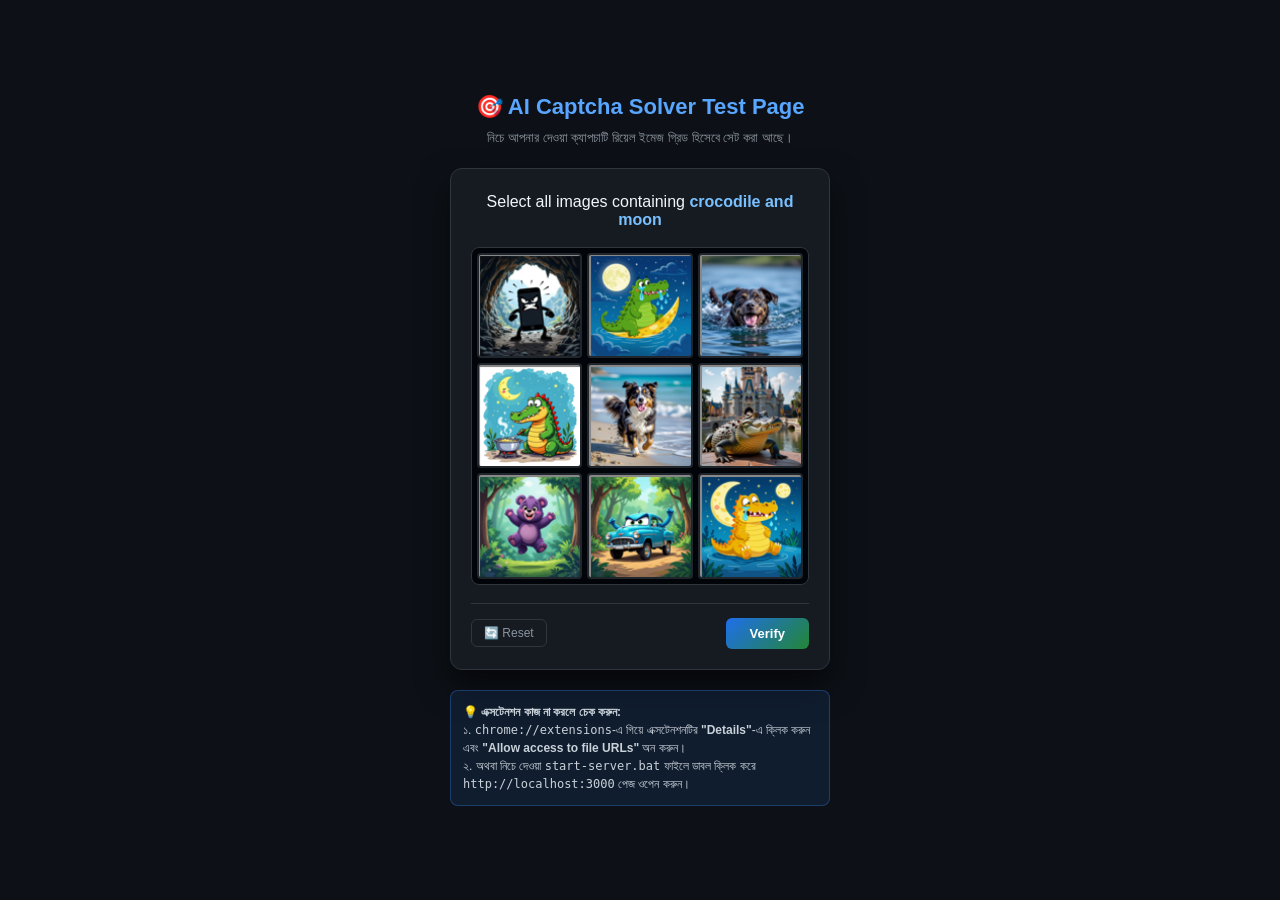
<file: test-captcha.html>
<!DOCTYPE html>
<html lang="bn">
<head>
  <meta charset="UTF-8">
  <meta name="viewport" content="width=device-width, initial-scale=1.0">
  <title>Captcha Test Page - Auto AI Captcha Solver</title>
  <style>
    * {
      box-sizing: border-box;
      margin: 0;
      padding: 0;
    }
    body {
      background-color: #0d1117;
      color: #f0f6fc;
      font-family: -apple-system, BlinkMacSystemFont, "Segoe UI", Roboto, Helvetica, Arial, sans-serif;
      min-height: 100vh;
      display: flex;
      flex-direction: column;
      align-items: center;
      justify-content: center;
      padding: 24px 16px;
    }
    .header-box {
      text-align: center;
      max-width: 520px;
      margin-bottom: 20px;
    }
    .header-box h1 {
      font-size: 22px;
      color: #58a6ff;
      margin-bottom: 8px;
    }
    .header-box p {
      font-size: 13px;
      color: #8b949e;
      line-height: 1.5;
    }
    .captcha-card {
      background-color: #161b22;
      border: 1px solid #30363d;
      border-radius: 12px;
      padding: 20px;
      width: 100%;
      max-width: 380px;
      box-shadow: 0 16px 32px rgba(0, 0, 0, 0.6);
    }
    .captcha-prompt {
      font-size: 16px;
      font-weight: 500;
      color: #f0f6fc;
      text-align: center;
      margin-bottom: 14px;
      padding: 4px;
    }
    .captcha-prompt strong {
      color: #79c0ff;
      font-weight: 700;
    }
    .grid-container {
      display: grid;
      grid-template-columns: repeat(3, 1fr);
      gap: 5px;
      background-color: #010409;
      padding: 5px;
      border-radius: 8px;
      border: 1px solid #30363d;
      margin-bottom: 18px;
    }
    .captcha-tile {
      position: relative;
      aspect-ratio: 1 / 1;
      cursor: pointer;
      overflow: hidden;
      border-radius: 4px;
      border: 2px solid transparent;
      transition: transform 0.15s ease, border-color 0.15s ease;
      background-color: #21262d;
    }
    .captcha-tile:hover {
      transform: scale(0.97);
    }
    .captcha-tile img {
      width: 100%;
      height: 100%;
      display: block;
      object-fit: cover;
      user-select: none;
      -webkit-user-drag: none;
    }
    .captcha-tile.selected {
      border-color: #1f6feb;
    }
    .captcha-tile.selected::after {
      content: "✓";
      position: absolute;
      top: 4px;
      right: 4px;
      background-color: #1f6feb;
      color: #ffffff;
      font-size: 12px;
      font-weight: bold;
      width: 20px;
      height: 20px;
      border-radius: 50%;
      display: flex;
      align-items: center;
      justify-content: center;
      box-shadow: 0 2px 4px rgba(0,0,0,0.6);
    }
    .footer-row {
      display: flex;
      justify-content: space-between;
      align-items: center;
      padding-top: 14px;
      border-top: 1px solid #30363d;
    }
    .btn-reset {
      background: none;
      border: 1px solid #30363d;
      color: #8b949e;
      padding: 6px 12px;
      border-radius: 6px;
      font-size: 12px;
      cursor: pointer;
    }
    .btn-reset:hover {
      color: #f0f6fc;
      border-color: #8b949e;
    }
    .btn-verify {
      background: linear-gradient(135deg, #1f6feb, #238636);
      color: #ffffff;
      border: none;
      padding: 8px 24px;
      font-size: 13px;
      font-weight: 600;
      border-radius: 6px;
      cursor: pointer;
      transition: opacity 0.2s;
    }
    .btn-verify:hover {
      opacity: 0.9;
    }
    .status-feedback {
      margin-top: 14px;
      padding: 10px;
      border-radius: 6px;
      font-size: 13px;
      text-align: center;
      display: none;
    }
    .status-feedback.success {
      display: block;
      background-color: rgba(35, 134, 54, 0.2);
      border: 1px solid #2ea043;
      color: #3fb950;
    }
    .status-feedback.fail {
      display: block;
      background-color: rgba(248, 81, 73, 0.2);
      border: 1px solid #f85149;
      color: #ff7b72;
    }
    .tip-box {
      margin-top: 20px;
      max-width: 380px;
      background-color: rgba(56, 139, 253, 0.1);
      border: 1px solid rgba(56, 139, 253, 0.3);
      padding: 12px;
      border-radius: 8px;
      font-size: 12px;
      color: #c9d1d9;
      line-height: 1.5;
    }
  </style>
</head>
<body>

  <div class="header-box">
    <h1>🎯 AI Captcha Solver Test Page</h1>
    <p>নিচে আপনার দেওয়া ক্যাপচাটি রিয়েল ইমেজ গ্রিড হিসেবে সেট করা আছে।</p>
  </div>

  <div class="captcha-card">
    <div class="captcha-prompt">
      Select all images containing <strong>crocodile and moon</strong>
    </div>

    <div class="grid-container" id="grid">
      
      <div class="captcha-tile" data-index="1" title="Tile 1">
        <img src="[data-uri]" alt="Tile 1">
      </div>
      <div class="captcha-tile" data-index="2" title="Tile 2">
        <img src="[data-uri]" alt="Tile 2">
      </div>
      <div class="captcha-tile" data-index="3" title="Tile 3">
        <img src="[data-uri]" alt="Tile 3">
      </div>
      <div class="captcha-tile" data-index="4" title="Tile 4">
        <img src="[data-uri]" alt="Tile 4">
      </div>
      <div class="captcha-tile" data-index="5" title="Tile 5">
        <img src="[data-uri]" alt="Tile 5">
      </div>
      <div class="captcha-tile" data-index="6" title="Tile 6">
        <img src="[data-uri]" alt="Tile 6">
      </div>
      <div class="captcha-tile" data-index="7" title="Tile 7">
        <img src="[data-uri]" alt="Tile 7">
      </div>
      <div class="captcha-tile" data-index="8" title="Tile 8">
        <img src="[data-uri]" alt="Tile 8">
      </div>
      <div class="captcha-tile" data-index="9" title="Tile 9">
        <img src="[data-uri]" alt="Tile 9">
      </div>
    </div>

    <div class="footer-row">
      <button type="button" class="btn-reset" id="btn-reset">🔄 Reset</button>
      <button type="button" class="btn-verify" id="btn-verify">Verify</button>
    </div>

    <div id="status-feedback" class="status-feedback"></div>
  </div>

  <div class="tip-box">
    <strong>💡 এক্সটেনশন কাজ না করলে চেক করুন:</strong><br>
    ১. <code>chrome://extensions</code>-এ গিয়ে এক্সটেনশনটির <strong>"Details"</strong>-এ ক্লিক করুন এবং <strong>"Allow access to file URLs"</strong> অন করুন।<br>
    ২. অথবা নিচে দেওয়া <code>start-server.bat</code> ফাইলে ডাবল ক্লিক করে <code>http://localhost:3000</code> পেজ ওপেন করুন।
  </div>

  <script>
    const correctTiles = [2, 4, 9];
    const tiles = document.querySelectorAll(".captcha-tile");
    const verifyBtn = document.getElementById("btn-verify");
    const resetBtn = document.getElementById("btn-reset");
    const feedback = document.getElementById("status-feedback");

    tiles.forEach(tile => {
      tile.addEventListener("click", () => {
        tile.classList.toggle("selected");
      });
    });

    resetBtn.addEventListener("click", () => {
      tiles.forEach(t => t.classList.remove("selected", "ai-solver-selected-tile"));
      feedback.style.display = "none";
    });

    verifyBtn.addEventListener("click", () => {
      const selected = Array.from(document.querySelectorAll(".captcha-tile.selected, .captcha-tile.ai-solver-selected-tile"))
        .map(t => parseInt(t.dataset.index, 10));
      
      const uniqueSelected = [...new Set(selected)];
      const isCorrect = uniqueSelected.length === correctTiles.length &&
        correctTiles.every(idx => uniqueSelected.includes(idx));

      if (isCorrect) {
        feedback.className = "status-feedback success";
        feedback.innerHTML = "🎉 <strong>দারুণ! ক্যাপচা সফলভাবে সলভ হয়েছে!</strong> (Tile 2, 4, 9)";
      } else {
        feedback.className = "status-feedback fail";
        feedback.innerHTML = `❌ ভুল হয়েছে! আপনি সিলেক্ট করেছেন: [${uniqueSelected.join(", ")}], সঠিক উত্তর ছিল: [2, 4, 9]`;
      }
      feedback.style.display = "block";
    });
  </script>
</body>
</html>
</file>
<file: popup.css>
* {
  box-sizing: border-box;
  margin: 0;
  padding: 0;
}

body {
  font-family: -apple-system, BlinkMacSystemFont, "Segoe UI", Roboto, Inter, Helvetica, Arial, sans-serif;
  background-color: #080c14;
  background-image: 
    radial-gradient(circle at 10% 15%, rgba(59, 130, 246, 0.18) 0%, transparent 45%),
    radial-gradient(circle at 90% 85%, rgba(139, 92, 246, 0.16) 0%, transparent 45%);
  color: #f1f5f9;
  width: 370px;
  min-height: 520px;
  overflow-x: hidden;
  padding: 0;
}

.container {
  padding: 18px 16px;
  display: flex;
  flex-direction: column;
  gap: 14px;
}

/* Glassmorphic Header */
.header {
  display: flex;
  justify-content: space-between;
  align-items: center;
  padding-bottom: 14px;
  border-bottom: 1px solid rgba(255, 255, 255, 0.08);
}

.logo-title {
  display: flex;
  align-items: center;
  gap: 10px;
}

.logo-icon {
  background: rgba(255, 255, 255, 0.06);
  padding: 3px;
  border-radius: 9px;
  border: 1px solid rgba(255, 255, 255, 0.15);
  box-shadow: 0 4px 14px rgba(59, 130, 246, 0.25);
  display: flex;
  align-items: center;
  justify-content: center;
}

h2 {
  font-size: 15px;
  font-weight: 700;
  letter-spacing: -0.2px;
  background: linear-gradient(to right, #ffffff, #cbd5e1);
  -webkit-background-clip: text;
  -webkit-text-fill-color: transparent;
}

.subtitle {
  font-size: 11px;
  color: #94a3b8;
  font-weight: 500;
}

/* Status Badges */
.badge-status {
  font-size: 10px;
  font-weight: 700;
  padding: 4px 10px;
  border-radius: 9999px;
  text-transform: uppercase;
  letter-spacing: 0.5px;
  backdrop-filter: blur(10px);
  -webkit-backdrop-filter: blur(10px);
  transition: all 0.2s ease;
}

.badge-status.connected {
  background: rgba(16, 185, 129, 0.15);
  color: #34d399;
  border: 1px solid rgba(52, 211, 153, 0.4);
  box-shadow: 0 0 12px rgba(16, 185, 129, 0.2);
}

.badge-status.disconnected {
  background: rgba(239, 68, 68, 0.15);
  color: #f87171;
  border: 1px solid rgba(248, 113, 113, 0.4);
  box-shadow: 0 0 12px rgba(239, 68, 68, 0.2);
}

/* Glassmorphism Card System */
.card {
  background: rgba(255, 255, 255, 0.035);
  backdrop-filter: blur(20px);
  -webkit-backdrop-filter: blur(20px);
  border: 1px solid rgba(255, 255, 255, 0.09);
  border-radius: 14px;
  padding: 14px;
  display: flex;
  flex-direction: column;
  gap: 10px;
  box-shadow: 0 8px 32px 0 rgba(0, 0, 0, 0.35);
  transition: border-color 0.25s, box-shadow 0.25s;
}

.card:hover {
  border-color: rgba(255, 255, 255, 0.15);
}

/* Premium Highlight Glass Card */
.highlight-card {
  background: linear-gradient(135deg, rgba(59, 130, 246, 0.12), rgba(99, 102, 241, 0.06)) !important;
  border: 1px solid rgba(99, 102, 241, 0.3) !important;
  box-shadow: 0 8px 30px rgba(59, 130, 246, 0.15) !important;
}

#subscription-card {
  background: linear-gradient(135deg, rgba(30, 58, 138, 0.2), rgba(15, 23, 42, 0.6)) !important;
  border: 1px solid rgba(59, 130, 246, 0.35) !important;
}

.section-title {
  font-size: 11px;
  font-weight: 700;
  color: #94a3b8;
  text-transform: uppercase;
  letter-spacing: 0.8px;
}

.label-title {
  display: flex;
  justify-content: space-between;
  align-items: center;
  font-size: 12px;
  font-weight: 600;
  color: #e2e8f0;
}

.free-link {
  color: #38bdf8;
  font-size: 11px;
  text-decoration: none;
  font-weight: 600;
  transition: color 0.2s;
}

.free-link:hover {
  color: #7dd3fc;
  text-decoration: underline;
}

/* Inputs with Frosted Depth */
.input-group {
  display: flex;
  position: relative;
  align-items: center;
}

input[type="text"],
input[type="password"],
.select-dropdown {
  width: 100%;
  background: rgba(11, 15, 25, 0.7);
  border: 1px solid rgba(255, 255, 255, 0.1);
  border-radius: 9px;
  padding: 9px 12px;
  color: #f8fafc;
  font-size: 13px;
  outline: none;
  backdrop-filter: blur(10px);
  transition: border-color 0.2s, box-shadow 0.2s;
}

input[type="password"] {
  padding-right: 36px;
}

input[type="text"]:focus,
input[type="password"]:focus,
.select-dropdown:focus {
  border-color: #6366f1;
  box-shadow: 0 0 0 2px rgba(99, 102, 241, 0.25);
}

#toggle-key-visibility {
  position: absolute;
  right: 8px;
  background: none;
  border: none;
  cursor: pointer;
  font-size: 14px;
  padding: 4px;
  opacity: 0.7;
  transition: opacity 0.2s;
}

#toggle-key-visibility:hover {
  opacity: 1;
}

/* Glass & Gradient Buttons */
.btn {
  display: inline-flex;
  align-items: center;
  justify-content: center;
  gap: 6px;
  padding: 9px 14px;
  border-radius: 9px;
  font-size: 12px;
  font-weight: 600;
  cursor: pointer;
  border: none;
  transition: all 0.2s cubic-bezier(0.4, 0, 0.2, 1);
  user-select: none;
}

.btn-primary {
  background: linear-gradient(135deg, #3b82f6, #6366f1);
  color: #ffffff;
  border: 1px solid rgba(255, 255, 255, 0.2);
  box-shadow: 0 4px 16px rgba(59, 130, 246, 0.35);
}

.btn-primary:hover {
  background: linear-gradient(135deg, #2563eb, #4f46e5);
  box-shadow: 0 6px 20px rgba(59, 130, 246, 0.5);
  transform: translateY(-1px);
}

.btn-secondary {
  background: rgba(255, 255, 255, 0.06) !important;
  color: #f1f5f9 !important;
  border: 1px solid rgba(255, 255, 255, 0.12) !important;
  backdrop-filter: blur(10px);
}

.btn-secondary:hover {
  background: rgba(255, 255, 255, 0.12) !important;
  border-color: rgba(255, 255, 255, 0.2) !important;
  transform: translateY(-1px);
}

.btn:active {
  transform: translateY(0);
}

/* Settings Items */
.setting-item {
  display: flex;
  justify-content: space-between;
  align-items: center;
  gap: 12px;
}

.setting-name {
  font-size: 12px;
  font-weight: 600;
  color: #f1f5f9;
}

.setting-desc {
  font-size: 11px;
  color: #94a3b8;
  line-height: 1.35;
  margin-top: 2px;
}

/* Smooth iOS/Modern Switch */
.switch {
  position: relative;
  display: inline-block;
  width: 44px;
  height: 24px;
  flex-shrink: 0;
}

.switch input {
  opacity: 0;
  width: 0;
  height: 0;
}

.slider {
  position: absolute;
  cursor: pointer;
  inset: 0;
  background-color: rgba(255, 255, 255, 0.12);
  border: 1px solid rgba(255, 255, 255, 0.1);
  transition: 0.3s;
  border-radius: 24px;
  backdrop-filter: blur(10px);
}

.slider:before {
  position: absolute;
  content: "";
  height: 18px;
  width: 18px;
  left: 2px;
  bottom: 2px;
  background-color: #ffffff;
  border-radius: 50%;
  transition: 0.3s cubic-bezier(0.4, 0, 0.2, 1);
  box-shadow: 0 2px 6px rgba(0, 0, 0, 0.4);
}

input:checked + .slider {
  background: linear-gradient(135deg, #10b981, #059669);
  border-color: rgba(16, 185, 129, 0.4);
  box-shadow: 0 0 14px rgba(16, 185, 129, 0.35);
}

input:checked + .slider:before {
  transform: translateX(20px);
}

/* Toast/Message Box */
.message-box {
  display: none;
  padding: 8px 12px;
  border-radius: 8px;
  font-size: 11px;
  font-weight: 600;
  line-height: 1.4;
  text-align: center;
}

.message-box.success {
  background: rgba(16, 185, 129, 0.15);
  color: #34d399;
  border: 1px solid rgba(52, 211, 153, 0.3);
}

.message-box.error {
  background: rgba(239, 68, 68, 0.15);
  color: #f87171;
  border: 1px solid rgba(248, 113, 113, 0.3);
}

.message-box.info {
  background: rgba(59, 130, 246, 0.15);
  color: #60a5fa;
  border: 1px solid rgba(96, 165, 250, 0.3);
}

.footer {
  text-align: center;
  font-size: 10px;
  color: #64748b;
  padding-top: 8px;
  border-top: 1px solid rgba(255, 255, 255, 0.05);
}
</file>
